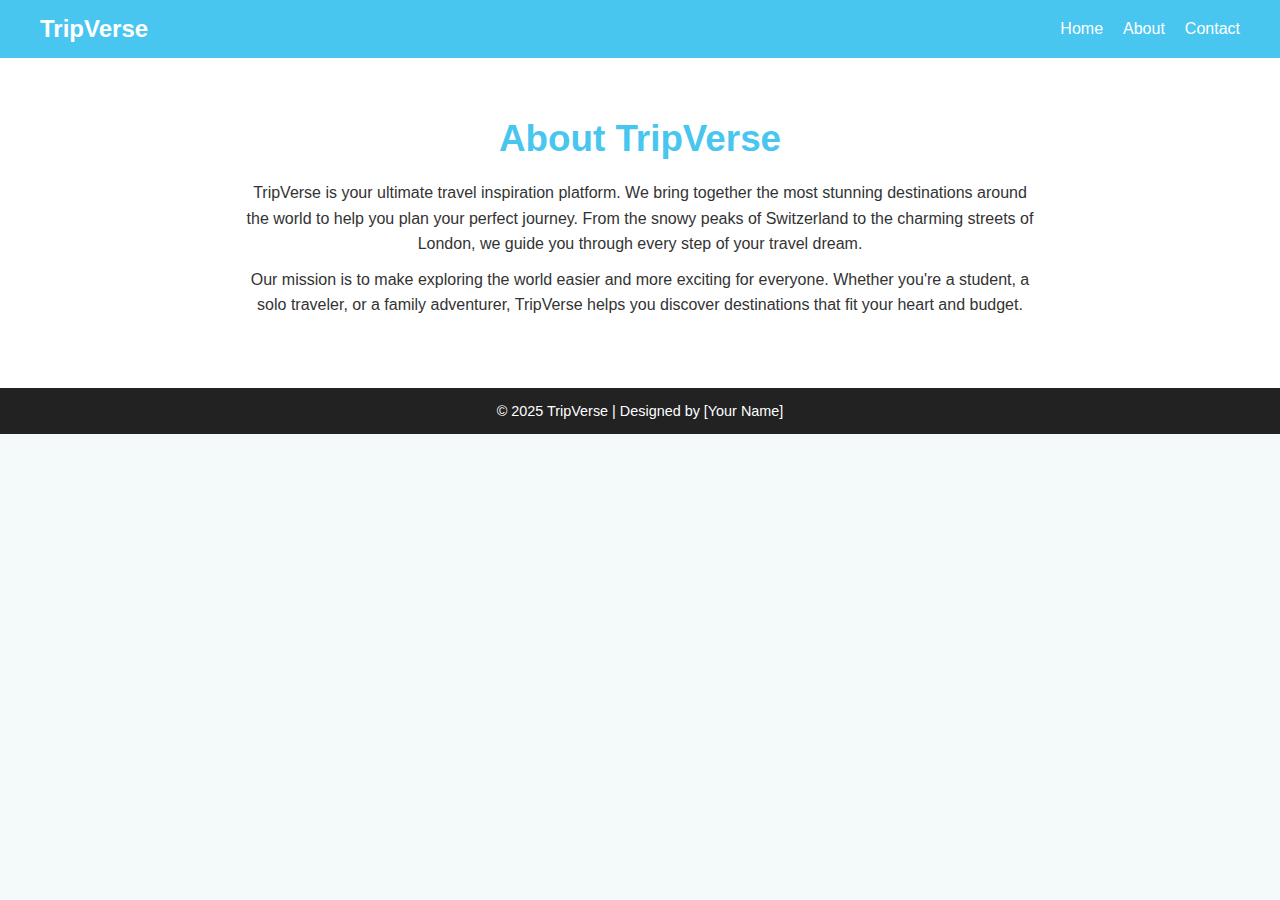
<file: about.html>
<!DOCTYPE html>
<html lang="en">
<head>
  <meta charset="UTF-8">
  <meta name="viewport" content="width=device-width, initial-scale=1.0">
  <title>About Us – TripVerse</title>
  <link rel="stylesheet" href="style.css">
</head>
<body>
  <nav>
    <div class="logo">TripVerse</div>
    <ul>
      <li><a href="index.html">Home</a></li>
      <li><a href="about.html" class="active">About</a></li>
      <li><a href="contact.html">Contact</a></li>
    </ul>
  </nav>

  <section class="about-page">
    <h1>About TripVerse</h1>
    <p>
      TripVerse is your ultimate travel inspiration platform. We bring together the most stunning destinations
      around the world to help you plan your perfect journey. From the snowy peaks of Switzerland to the
      charming streets of London, we guide you through every step of your travel dream.
    </p>
    <p>
      Our mission is to make exploring the world easier and more exciting for everyone. Whether you're a student,
      a solo traveler, or a family adventurer, TripVerse helps you discover destinations that fit your heart and budget.
    </p>
  </section>

  <footer>
    <p>© 2025 TripVerse | Designed by [Your Name]</p>
  </footer>
</body>
</html>
</file>
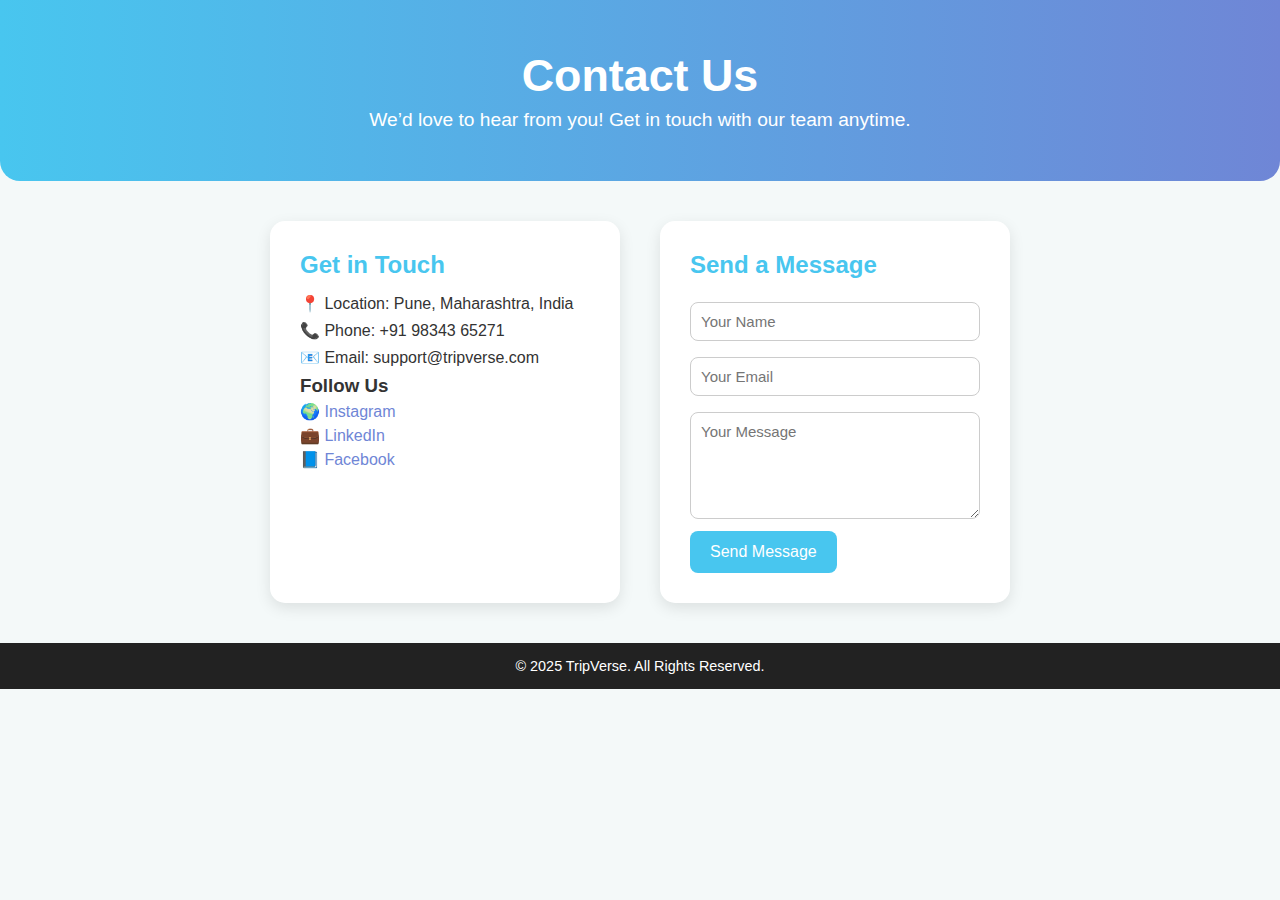
<file: contact.html>
<!DOCTYPE html>
<html lang="en">
<head>
  <meta charset="UTF-8">
  <meta name="viewport" content="width=device-width, initial-scale=1.0">
  <title>Contact Us - TripVerse</title>
  <link rel="stylesheet" href="style.css">
</head>
<body>

  <header>
    <h1>Contact Us</h1>
    <p>We’d love to hear from you! Get in touch with our team anytime.</p>
  </header>

  <section class="contact-section">
    <div class="contact-info">
      <h2>Get in Touch</h2>
      <p>📍 Location: Pune, Maharashtra, India</p>
      <p>📞 Phone: +91 98343 65271</p>
      <p>📧 Email: support@tripverse.com</p>

      <div class="social-links">
        <h3>Follow Us</h3>
        <a href="#">🌍 Instagram</a>
        <a href="#">💼 LinkedIn</a>
        <a href="#">📘 Facebook</a>
      </div>
    </div>

    <div class="contact-form">
      <h2>Send a Message</h2>
      <form action="#" method="post">
        <input type="text" placeholder="Your Name" required>
        <input type="email" placeholder="Your Email" required>
        <textarea placeholder="Your Message" rows="5" required></textarea>
        <button type="submit">Send Message</button>
      </form>
    </div>
  </section>

  <footer>
    <p>© 2025 TripVerse. All Rights Reserved.</p>
  </footer>

</body>
</html>
</file>
<file: style.css>
* {
  margin: 0;
  padding: 0;
  box-sizing: border-box;
  font-family: 'Poppins', sans-serif;
}

body {
  background: #f4f9f9;
  color: #333;
}

/* Navbar */
nav {
  display: flex;
  justify-content: space-between;
  align-items: center;
  background: #48c6ef;
  padding: 15px 40px;
  box-shadow: 0 2px 10px rgba(0,0,0,0.1);
}

nav .logo {
  color: white;
  font-size: 1.5rem;
  font-weight: bold;
}

nav ul {
  list-style: none;
  display: flex;
  gap: 20px;
}

nav ul li a {
  text-decoration: none;
  color: white;
  font-weight: 500;
  transition: 0.3s;
}

nav ul li a:hover {
  color: #eaf9ff;
}

/* Header */
header {
  text-align: center;
  padding: 60px 20px;
  background: linear-gradient(90deg, #48c6ef, #6f86d6);
  color: white;
}

header h1 {
  font-size: 2.8rem;
}

header p {
  font-size: 1.2rem;
  margin-top: 8px;
}

/* Places Section */
.places {
  display: flex;
  justify-content: center;
  flex-wrap: wrap;
  padding: 50px 20px;
  gap: 30px;
}

.card {
  background: white;
  border-radius: 16px;
  box-shadow: 0 5px 15px rgba(0,0,0,0.1);
  overflow: hidden;
  width: 300px;
  transition: transform 0.3s;
  text-align: center;
}

.card:hover {
  transform: translateY(-10px);
}

.card img {
  width: 100%;
  height: 200px;
  object-fit: cover;
}

.card h2 {
  margin: 15px 0 8px;
  font-size: 1.5rem;
}

.card p {
  font-size: 0.95rem;
  margin-bottom: 10px;
}

.continent {
  color: #555;
  font-weight: bold;
}

.explore-btn {
  background: #48c6ef;
  border: none;
  color: white;
  padding: 10px 20px;
  margin-bottom: 20px;
  border-radius: 25px;
  cursor: pointer;
  transition: background 0.3s;
}

.explore-btn:hover {
  background: #6f86d6;
}

/* About Section */
.about {
  background: white;
  text-align: center;
  padding: 60px 40px;
}

.about h2 {
  color: #48c6ef;
  font-size: 2rem;
  margin-bottom: 20px;
}

.about p {
  max-width: 700px;
  margin: 10px auto;
  line-height: 1.6;
}

/* Contact Section */
.contact {
  background: #eaf9ff;
  padding: 60px 40px;
  text-align: center;
}

.contact h2 {
  color: #48c6ef;
  font-size: 2rem;
  margin-bottom: 15px;
}

.contact form {
  display: flex;
  flex-direction: column;
  align-items: center;
  gap: 15px;
  margin-top: 20px;
}

.contact input,
.contact textarea {
  width: 80%;
  max-width: 500px;
  padding: 10px;
  border: 1px solid #ccc;
  border-radius: 8px;
  font-size: 1rem;
}

.contact button {
  background: #48c6ef;
  border: none;
  color: white;
  padding: 10px 25px;
  border-radius: 25px;
  font-size: 1rem;
  cursor: pointer;
  transition: background 0.3s;
}

.contact button:hover {
  background: #6f86d6;
}

/* Footer */
footer {
  background: #222;
  color: white;
  text-align: center;
  padding: 15px;
  font-size: 0.9rem;
}

.about-page {
  text-align: center;
  padding: 60px 40px;
  background: white;
}

.about-page h1 {
  color: #48c6ef;
  margin-bottom: 20px;
  font-size: 2.3rem;
}

.about-page p {
  max-width: 800px;
  margin: 10px auto;
  line-height: 1.6;
  font-size: 1rem;
}

/* Mission Section */
.mission {
  background: #eaf9ff;
  padding: 50px 30px;
  text-align: center;
}

.mission h2 {
  color: #48c6ef;
  font-size: 2rem;
  margin-bottom: 10px;
}

.mission p {
  max-width: 700px;
  margin: auto;
  line-height: 1.6;
}

/* Team Section */
.team {
  text-align: center;
  padding: 60px 20px;
  background: white;
}

.team-members {
  display: flex;
  justify-content: center;
  flex-wrap: wrap;
  gap: 25px;
  margin-top: 20px;
}

.member {
  background: #f8f8f8;
  padding: 15px;
  border-radius: 12px;
  width: 220px;
  box-shadow: 0 4px 10px rgba(0,0,0,0.1);
}

.member img {
  width: 100%;
  border-radius: 10px;
  height: 200px;
  object-fit: cover;
}

.member h3 {
  color: #333;
  margin: 10px 0 5px;
}

.member p {
  color: #666;
  font-size: 0.9rem;
}

/* Values Section */
.values {
  background: #eaf9ff;
  padding: 60px 20px;
  text-align: center;
}

.values ul {
  list-style: none;
  margin-top: 20px;
  font-size: 1rem;
}

.values li {
  margin: 8px 0;
}

/* Why Choose Us */
.choose {
  background: white;
  text-align: center;
  padding: 60px 20px;
}

.choose ul {
  list-style: none;
  margin-top: 15px;
}

.choose li {
  margin: 6px 0;
}

/* Testimonials */
.testimonials {
  background: #f4f9f9;
  padding: 60px 20px;
  text-align: center;
}

.testimonials .review {
  background: white;
  padding: 20px;
  border-radius: 10px;
  max-width: 500px;
  margin: 15px auto;
  box-shadow: 0 4px 10px rgba(0,0,0,0.05);
}

.testimonials h4 {
  margin-top: 10px;
  color: #48c6ef;
}

header {
  text-align: center;
  background: linear-gradient(90deg, #48c6ef, #6f86d6);
  color: white;
  padding: 50px 20px;
  border-radius: 0 0 20px 20px;
}

.contact-section {
  display: flex;
  flex-wrap: wrap;
  justify-content: center;
  padding: 40px;
  gap: 40px;
}

.contact-info, .contact-form {
  background: #fff;
  border-radius: 15px;
  box-shadow: 0 5px 15px rgba(0,0,0,0.1);
  padding: 30px;
  width: 350px;
}

.contact-info h2, .contact-form h2 {
  color: #48c6ef;
  margin-bottom: 15px;
}

.contact-info p {
  margin: 8px 0;
  font-size: 16px;
}

.social-links a {
  display: block;
  margin: 5px 0;
  color: #6f86d6;
  text-decoration: none;
  transition: 0.3s;
}

.social-links a:hover {
  text-decoration: underline;
}

.contact-form input, .contact-form textarea {
  width: 100%;
  padding: 10px;
  margin: 8px 0;
  border: 1px solid #ccc;
  border-radius: 8px;
  font-size: 15px;
}

.contact-form button {
  background: #48c6ef;
  color: white;
  border: none;
  padding: 12px 20px;
  border-radius: 8px;
  cursor: pointer;
  font-size: 16px;
  transition: 0.3s;
}

.contact-form button:hover {
  background: #6f86d6;
}
.modal {
  display: none;
  position: fixed;
  top: 0; left: 0;
  width: 100%; height: 100%;
  background: rgba(0,0,0,0.7);
  justify-content: center;
  align-items: center;
}
.modal-content {
  background: white;
  padding: 20px;
  border-radius: 12px;
  width: 60%;
}
.close {
  float: right;
  cursor: pointer;
  font-size: 20px;
}

.explore-btn,.back-btn{
  background-color: #0078d7;
  color: white;
  padding: 10px 25px;
  text-decoration: none;
  border-radius: 5px;
  font-weight: bold;
  transition: 0.3s;
}

.explore-btn:hover, .back-btn:hover{
  background-color: #005bb5;
}

.details{
  text-align: center;
  padding: 30px;
  font-family: 'Poppins'sans-serif;
}

.details img{
  width: 100%;
  border-radius: 15px;
  margin: 20px 0;
}
</file>
